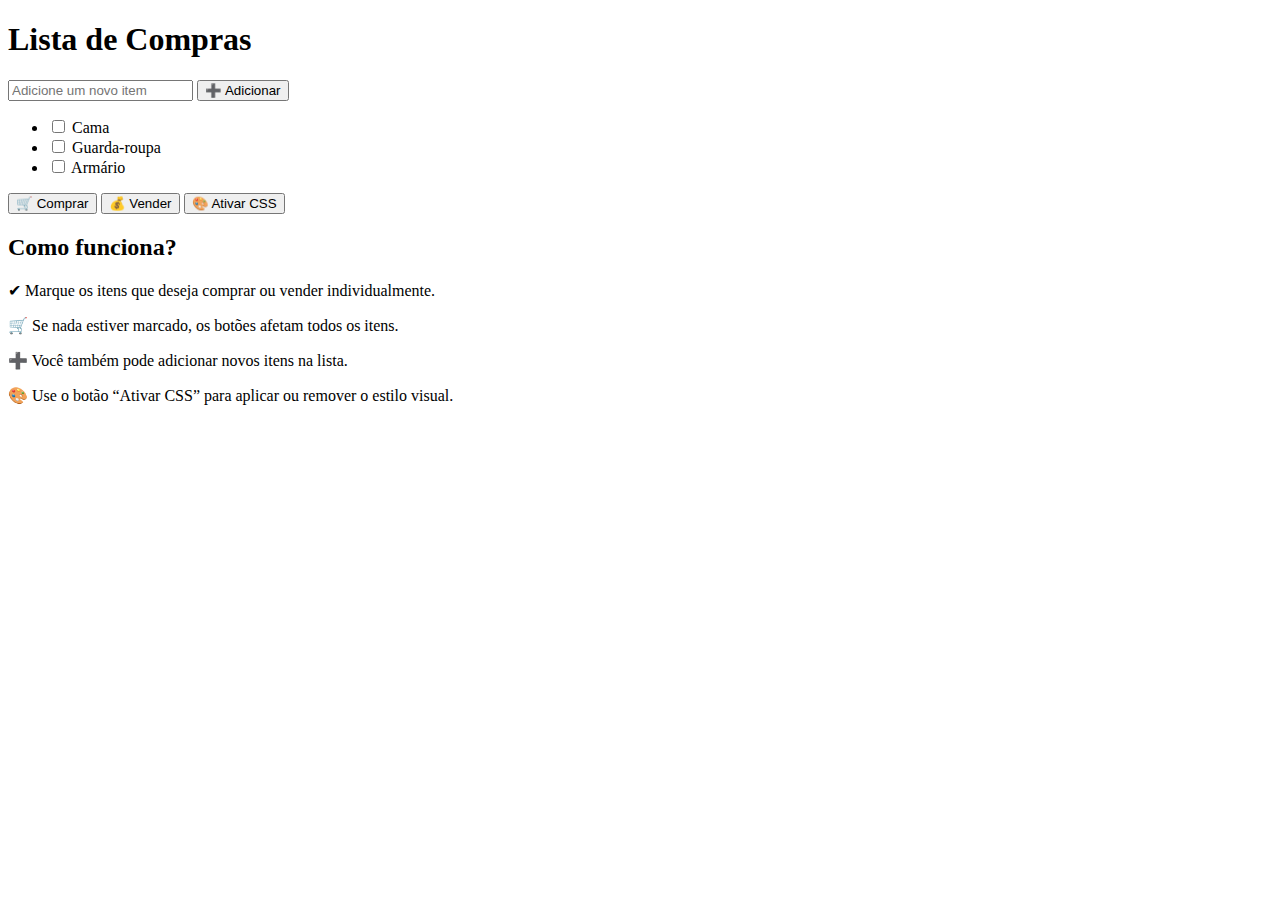
<file: index.html>
<!DOCTYPE html>
<html lang="pt-BR">
<head>
  <meta charset="UTF-8" />
  <meta name="viewport" content="width=device-width, initial-scale=1" />
  <title>Lista de Compras Interativa</title>
  <link rel="stylesheet" href="style.css" id="main-css" />
</head>
<body>
  <h1>Lista de Compras</h1>

  <div class="input-add">
    <input type="text" id="newItemInput" placeholder="Adicione um novo item" />
    <button id="addItemBtn">➕ Adicionar</button>
  </div>

  <ul id="itemList">
    <li data-original="Cama" data-converted="false">
      <label><input type="checkbox" class="item-checkbox" /> Cama</label>
    </li>
    <li data-original="Guarda-roupa" data-converted="false">
      <label><input type="checkbox" class="item-checkbox" /> Guarda-roupa</label>
    </li>
    <li data-original="Armário" data-converted="false">
      <label><input type="checkbox" class="item-checkbox" /> Armário</label>
    </li>
  </ul>

  <div class="controls">
    <button id="converteBtn">🛒 Comprar</button>
    <button id="resetBtn">💰 Vender</button>
    <button id="toggleCssBtn">🎨 Ativar CSS</button>
  </div>

  <div class="explanation">
    <h2>Como funciona?</h2>
    <p>✔ Marque os itens que deseja comprar ou vender individualmente.</p>
    <p>🛒 Se nada estiver marcado, os botões afetam todos os itens.</p>
    <p>➕ Você também pode adicionar novos itens na lista.</p>
    <p>🎨 Use o botão “Ativar CSS” para aplicar ou remover o estilo visual.</p>
  </div>

  <script src="script.js"></script>
</body>
</html>
</file>
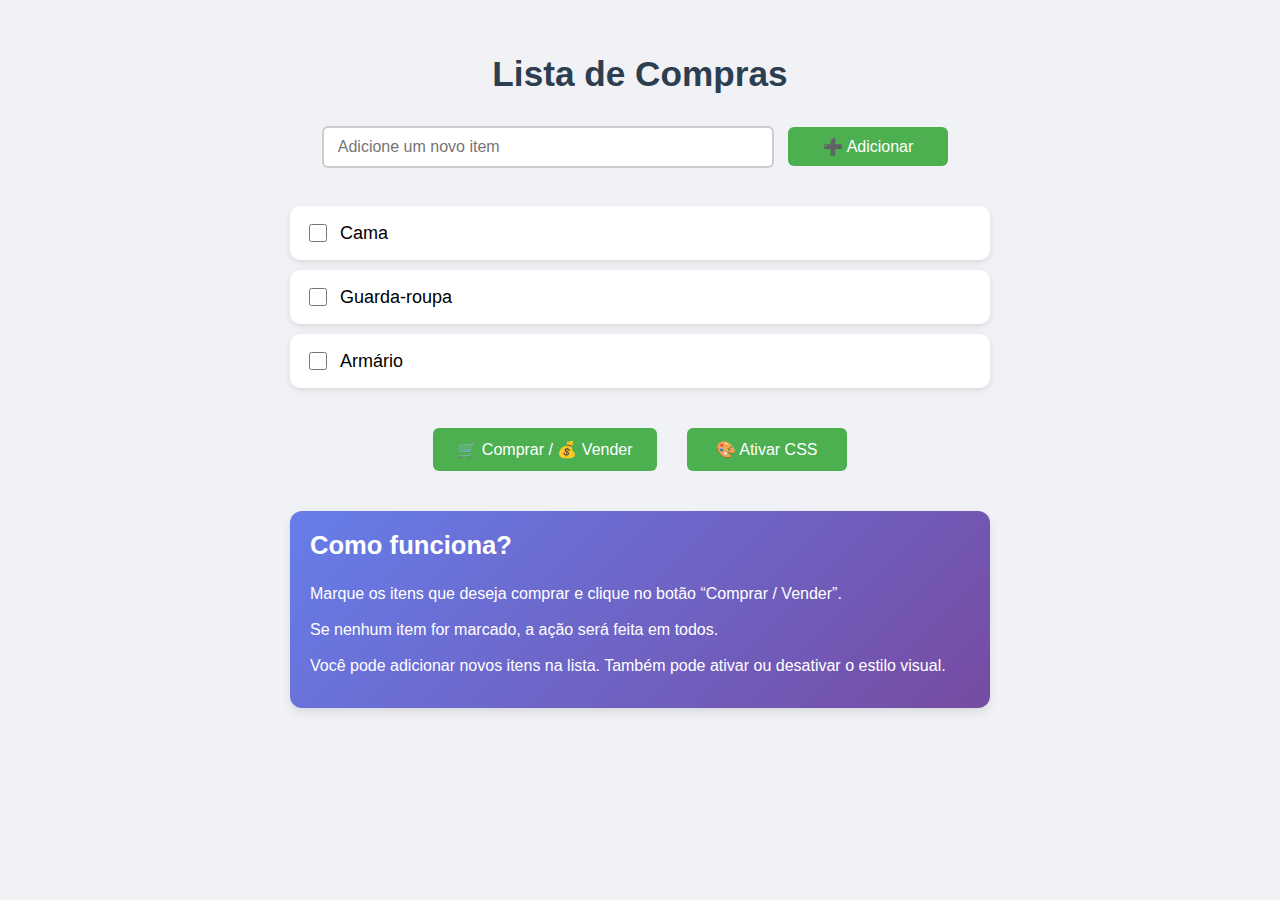
<file: Site aula/index.html>
<!DOCTYPE html> 
<html lang="pt-BR"> 
<head> 
  <meta charset="UTF-8" /> 
  <meta name="viewport" content="width=device-width, initial-scale=1" /> 
  <title>Lista de Compras Interativa</title> 
  <style> 
    body { 
      font-family: 'Segoe UI', Tahoma, Geneva, Verdana, sans-serif; 
      max-width: 700px; 
      margin: 0 auto; 
      padding: 30px 20px; 
      background-color: #f0f2f5; 
      transition: background 0.8s ease; 
    } 

    .css-activation { 
      animation: cssActivation 1.2s ease-out; 
    } 

    @keyframes cssActivation { 
      0% { 
        opacity: 0; 
        transform: scale(0.95); 
        filter: blur(6px); 
      } 
      100% { 
        opacity: 1; 
        transform: scale(1); 
        filter: blur(0); 
      } 
    } 

    h1 { 
      color: #2c3e50; 
      text-align: center; 
      font-size: 2.2em; 
    } 

    .input-add { 
      text-align: center; 
      margin-bottom: 30px; 
    } 

    .input-add input[type="text"] { 
      width: 60%; 
      padding: 10px 14px; 
      font-size: 16px; 
      border: 2px solid #ccc; 
      border-radius: 6px; 
      transition: border-color 0.3s, box-shadow 0.3s; 
    } 

    .input-add input[type="text"]:focus { 
      outline: none; 
      border-color: #4caf50; 
      box-shadow: 0 0 6px rgba(76, 175, 80, 0.3); 
    } 

    .input-add button { 
      margin-left: 10px; 
      padding: 10px 18px; 
      font-size: 16px; 
      background-color: #4caf50; 
      border: none; 
      border-radius: 6px; 
      color: white; 
      cursor: pointer; 
      transition: background-color 0.3s; 
    } 

    .input-add button:hover { 
      background-color: #388e3c; 
    } 

    ul { 
      list-style: none; 
      padding: 0; 
    } 

    li { 
      background: white; 
      margin: 10px 0; 
      padding: 15px; 
      border-radius: 10px; 
      box-shadow: 0 2px 6px rgba(0, 0, 0, 0.1); 
      font-size: 18px; 
      transition: all 0.3s ease; 
    } 

    li:hover { 
      transform: translateY(-3px); 
      box-shadow: 0 5px 12px rgba(0, 0, 0, 0.15); 
    } 

    li label { 
      cursor: pointer; 
      display: flex; 
      align-items: center; 
      gap: 10px; 
    } 

    .item-checkbox { 
      width: 18px; 
      height: 18px; 
      cursor: pointer; 
    } 

    .buying-animation { 
      animation: buyingPulse 0.5s ease-in-out, rainbow 2s linear infinite; 
      background: linear-gradient(45deg, #ff6b6b, #ffd93d, #6bcf7f, #4d94ff); 
      background-size: 300% 300%; 
    } 

    @keyframes buyingPulse { 
      0% { transform: scale(1); } 
      50% { transform: scale(1.1); } 
      100% { transform: scale(1); } 
    } 

    @keyframes rainbow { 
      0% { background-position: 0% 50%; } 
      50% { background-position: 100% 50%; } 
      100% { background-position: 0% 50%; } 
    } 

    .converted { 
      font-size: 26px; 
      text-align: center; 
      animation: emojiPop 0.5s ease-out; 
    } 

    @keyframes emojiPop { 
      0% { 
        transform: scale(0) rotate(180deg); 
        opacity: 0; 
      } 
      70% { 
        transform: scale(1.2) rotate(-10deg); 
        opacity: 1; 
      } 
      100% { 
        transform: scale(1) rotate(0deg); 
        opacity: 1; 
      } 
    } 

    .sell-animation { 
      animation: sellAnimation 0.5s ease-in-out; 
    } 

    @keyframes sellAnimation { 
      0% { opacity: 1; transform: scale(1); } 
      50% { opacity: 0.3; transform: scale(0.7) rotate(15deg); } 
      100% { opacity: 0; transform: scale(0) rotate(-15deg); } 
    } 

    button { 
      background-color: #4CAF50; 
      color: white; 
      padding: 12px 24px; 
      border: none; 
      border-radius: 6px; 
      cursor: pointer; 
      font-size: 16px; 
      margin: 10px; 
      transition: background-color 0.3s; 
      min-width: 160px; 
    } 

    button:hover:not(:disabled) { 
      background-color: #388e3c; 
    } 

    button:disabled { 
      background-color: #a5d6a7; 
      cursor: not-allowed; 
    } 

    .controls { 
      text-align: center; 
      display: flex; 
      justify-content: center; 
      flex-wrap: wrap; 
      gap: 10px; 
      margin-top: 30px; 
    } 

    .explanation { 
      background: linear-gradient(135deg, #667eea, #764ba2); 
      color: white; 
      padding: 20px; 
      border-radius: 12px; 
      margin-top: 30px; 
      box-shadow: 0 4px 10px rgba(0, 0, 0, 0.1); 
    } 

    .explanation h2 { 
      margin-top: 0; 
      font-size: 1.6em; 
    } 

    .explanation p { 
      margin: 10px 0; 
      line-height: 1.6; 
    } 

    .no-css-warning { 
      background: #ff6b6b; 
      color: white; 
      padding: 10px; 
      border-radius: 6px; 
      margin: 15px 0; 
      text-align: center; 
      font-weight: bold; 
    } 
  </style> 
</head> 
<body> 
  <h1>Lista de Compras</h1> 

  <div class="input-add"> 
    <input type="text" id="newItemInput" placeholder="Adicione um novo item" /> 
    <button id="addItemBtn" title="Adicionar item">➕ Adicionar</button> 
  </div> 

  <ul id="itemList"> 
    <li data-original="Cama"><label><input type="checkbox" class="item-checkbox" /> Cama</label></li> 
    <li data-original="Guarda-roupa"><label><input type="checkbox" class="item-checkbox" /> Guarda-roupa</label></li> 
    <li data-original="Armário"><label><input type="checkbox" class="item-checkbox" /> Armário</label></li> 
  </ul> 

  <div class="controls"> 
    <button id="actionBtn" title="Comprar ou vender itens">🛒 Comprar / 💰 Vender</button> 
    <button id="toggleCssBtn" title="Ativar ou desativar CSS">🎨 Ativar CSS</button> 
  </div> 

  <div class="explanation"> 
    <h2>Como funciona?</h2> 
    <p>Marque os itens que deseja comprar e clique no botão “Comprar / Vender”.</p> 
    <p>Se nenhum item for marcado, a ação será feita em todos.</p> 
    <p>Você pode adicionar novos itens na lista. Também pode ativar ou desativar o estilo visual.</p> 
  </div> 

  <script> 
    document.addEventListener("DOMContentLoaded", () => { 
      let cssEnabled = false; 
      let isConverted = false; 

      const emojiMap = { 
        'cama': '🛏️', 
        'guarda-roupa': '🚪', 
        'armário': '🗄️', 
        'armario': '🗄️', 
        'sapato': '👞', 
        'chave': '🔑', 
        'livro': '📚', 
        'mesa': '🪑' 
      }; 

      const styleTag = document.querySelector('style'); 
      const toggleCssBtn = document.getElementById('toggleCssBtn'); 
      const actionBtn = document.getElementById('actionBtn'); 
      const addItemBtn = document.getElementById('addItemBtn'); 
      const newItemInput = document.getElementById('newItemInput'); 
      const itemList = document.getElementById('itemList'); 

      function toggleCSS() { 
        cssEnabled = !cssEnabled; 
        if (cssEnabled) { 
          document.body.classList.add('css-activation'); 
          toggleCssBtn.textContent = '🎨 Desativar CSS'; 
        } else { 
          document.body.classList.remove('css-activation'); 
          toggleCssBtn.textContent = '🎨 Ativar CSS'; 
        } 
      } 

      function createListItem(text) { 
        const li = document.createElement('li'); 
        li.setAttribute('data-original', text); 
        const label = document.createElement('label'); 
        const checkbox = document.createElement('input'); 
        checkbox.type = 'checkbox'; 
        checkbox.className = 'item-checkbox'; 
        label.appendChild(checkbox); 
        label.appendChild(document.createTextNode(' ' + text)); 
        li.appendChild(label); 
        return li; 
      } 

      function addItem() { 
        const text = newItemInput.value.trim(); 
        if (!text) return alert('Digite o nome do item.'); 
        const li = createListItem(text); 
        itemList.appendChild(li); 
        newItemInput.value = ''; 
      } 

      function convertItemToEmoji(li) { 
        return new Promise(resolve => { 
          li.classList.add('buying-animation'); 
          setTimeout(() => { 
            const originalText = li.getAttribute('data-original'); 
            const lowerText = originalText.toLowerCase().trim(); 
            const emoji = emojiMap[lowerText] || originalText; 
            li.innerHTML = emoji; 
            li.classList.remove('buying-animation'); 
            li.classList.add('converted'); 
            resolve(); 
          }, 600); 
        }); 
      } 

      function revertItem(li) { 
        li.classList.add('sell-animation'); 
        setTimeout(() => { 
          const originalText = li.getAttribute('data-original'); 
          li.innerHTML = `<label><input type="checkbox" class="item-checkbox" /> ${originalText}</label>`; 
          li.classList.remove('converted', 'sell-animation'); 
        }, 600); 
      } 

      async function handleAction() { 
        const selected = [...itemList.querySelectorAll('.item-checkbox:checked')].map(cb => cb.closest('li')); 
        const items = selected.length > 0 ? selected : [...itemList.children]; 

        if (!isConverted) { 
          isConverted = true; 
          for (const li of items) await convertItemToEmoji(li); 
        } else { 
          isConverted = false; 
          for (const li of items) revertItem(li); 
        } 
      } 

      toggleCssBtn.addEventListener('click', toggleCSS); 
      actionBtn.addEventListener('click', handleAction); 
      addItemBtn.addEventListener('click', addItem); 
      newItemInput.addEventListener('keydown', e => { if (e.key === 'Enter') addItem(); }); 
    }); 
  </script> 
</body> 
</html>
</file>
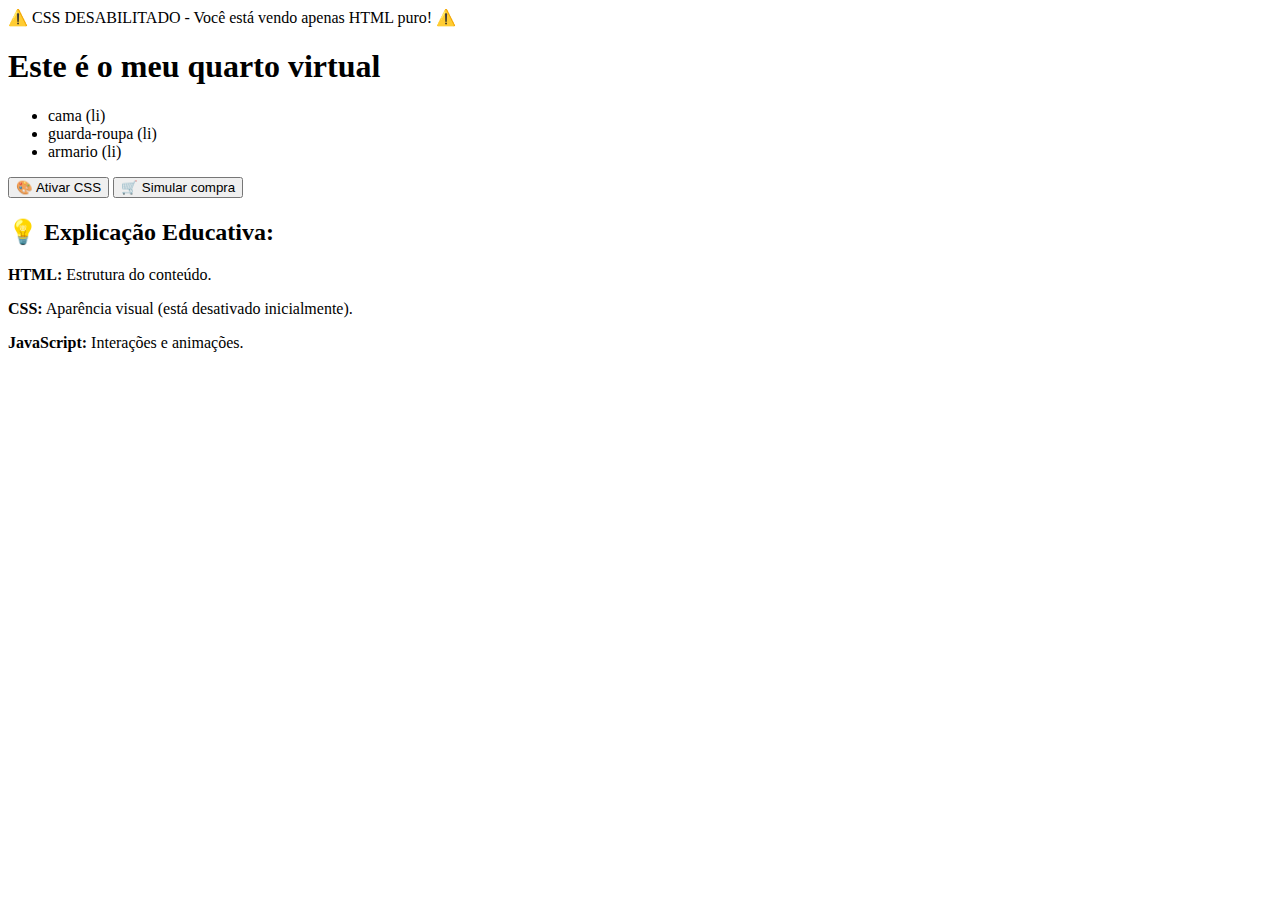
<file: Site aula/site.html>
<!DOCTYPE html>
<html lang="pt-BR">
<head>
  <meta charset="UTF-8" />
  <meta name="viewport" content="width=device-width, initial-scale=1.0"/>
  <title>Meu Quarto Virtual</title>
  <!-- CSS externo, desativado por padrão -->
  <link rel="stylesheet" href="style.css" id="main-css" disabled>
</head>
<body>
  <noscript>
    <div style="background: #ff6b6b; color: white; padding: 10px; text-align: center;">
      ⚠️ JavaScript está desabilitado - os botões não funcionarão! ⚠️
    </div>
  </noscript>

  <div id="css-warning" class="no-css-warning">
    ⚠️ CSS DESABILITADO - Você está vendo apenas HTML puro! ⚠️
  </div>

  <h1>Este é o meu quarto virtual</h1>
  <ul>
    <li class="cama" data-original="cama (li)">cama (li)</li>
    <li class="guarda-roupa" data-original="guarda-roupa (li)">guarda-roupa (li)</li>
    <li class="armario" data-original="armario (li)">armario (li)</li>
  </ul>

  <div class="controls">
    <button id="toggleCssBtn" title="Ativar ou desativar o CSS">🎨 Ativar CSS</button>
    <button id="converteBtn">🛒 Simular compra</button>
    <button id="resetBtn" style="display: none;">↩️ Voltar ao original</button>
  </div>

  <div class="explanation">
    <h2>💡 Explicação Educativa:</h2>
    <p><strong>HTML:</strong> Estrutura do conteúdo.</p>
    <p><strong>CSS:</strong> Aparência visual (está desativado inicialmente).</p>
    <p><strong>JavaScript:</strong> Interações e animações.</p>
  </div>

 <script src="script.js"></script>
</body>
</html>
</file>
<file: style.css>
/* Estrutura base */
body {
  font-family: 'Segoe UI', Tahoma, Geneva, Verdana, sans-serif;
  max-width: 700px;
  margin: 0 auto;
  padding: 30px 20px;
  background-color: #f0f2f5;
  transition: background 0.8s ease;
}

/* Animação de ativação CSS */
.css-activation {
  animation: cssActivation 1.2s ease-out;
}

@keyframes cssActivation {
  0% {
    opacity: 0;
    transform: scale(0.95);
    filter: blur(6px);
  }
  100% {
    opacity: 1;
    transform: scale(1);
    filter: blur(0);
  }
}

/* Título */
h1 {
  color: #2c3e50;
  text-align: center;
  font-size: 2.2em;
}

/* Seção de input */
.input-add {
  text-align: center;
  margin-bottom: 30px;
}

.input-add input[type="text"] {
  width: 60%;
  padding: 10px 14px;
  font-size: 16px;
  border: 2px solid #ccc;
  border-radius: 6px;
  transition: border-color 0.3s, box-shadow 0.3s;
}

.input-add input[type="text"]:focus {
  outline: none;
  border-color: #4caf50;
  box-shadow: 0 0 6px rgba(76, 175, 80, 0.3);
}

.input-add button {
  margin-left: 10px;
  padding: 10px 18px;
  font-size: 16px;
  background-color: #4caf50;
  border: none;
  border-radius: 6px;
  color: white;
  cursor: pointer;
  transition: background-color 0.3s;
}

.input-add button:hover {
  background-color: #388e3c;
}

/* Lista de itens */
ul {
  list-style: none;
  padding: 0;
}

li {
  background: white;
  margin: 10px 0;
  padding: 15px;
  border-radius: 10px;
  box-shadow: 0 2px 6px rgba(0, 0, 0, 0.1);
  font-size: 18px;
  transition: all 0.3s ease;
}

li:hover {
  transform: translateY(-3px);
  box-shadow: 0 5px 12px rgba(0, 0, 0, 0.15);
}

li label {
  cursor: pointer;
  display: flex;
  align-items: center;
  gap: 10px;
}

/* Checkbox */
.item-checkbox {
  width: 18px;
  height: 18px;
  cursor: pointer;
}

/* Animações */
.buying-animation {
  animation: buyingPulse 0.5s ease-in-out, rainbow 2s linear infinite;
  background: linear-gradient(45deg, #ff6b6b, #ffd93d, #6bcf7f, #4d94ff);
  background-size: 300% 300%;
}

@keyframes buyingPulse {
  0% { transform: scale(1); }
  50% { transform: scale(1.1); }
  100% { transform: scale(1); }
}

@keyframes rainbow {
  0% { background-position: 0% 50%; }
  50% { background-position: 100% 50%; }
  100% { background-position: 0% 50%; }
}

.converted {
  font-size: 26px;
  text-align: center;
  animation: emojiPop 0.5s ease-out;
}

@keyframes emojiPop {
  0% {
    transform: scale(0) rotate(180deg);
    opacity: 0;
  }
  70% {
    transform: scale(1.2) rotate(-10deg);
    opacity: 1;
  }
  100% {
    transform: scale(1) rotate(0deg);
    opacity: 1;
  }
}

.sell-animation {
  animation: sellAnimation 0.5s ease-in-out;
}

@keyframes sellAnimation {
  0% { opacity: 1; transform: scale(1); }
  50% { opacity: 0.3; transform: scale(0.7) rotate(15deg); }
  100% { opacity: 0; transform: scale(0) rotate(-15deg); }
}

/* Botões */
button {
  background-color: #4CAF50;
  color: white;
  padding: 12px 24px;
  border: none;
  border-radius: 6px;
  cursor: pointer;
  font-size: 16px;
  margin: 10px;
  transition: background-color 0.3s;
  min-width: 160px;
}

button:hover:not(:disabled) {
  background-color: #388e3c;
}

button:disabled {
  background-color: #a5d6a7;
  cursor: not-allowed;
}

/* Controles */
.controls {
  text-align: center;
  display: flex;
  justify-content: center;
  flex-wrap: wrap;
  gap: 10px;
  margin-top: 30px;
}

/* Seção explicativa */
.explanation {
  background: linear-gradient(135deg, #667eea, #764ba2);
  color: white;
  padding: 20px;
  border-radius: 12px;
  margin-top: 30px;
  box-shadow: 0 4px 10px rgba(0, 0, 0, 0.1);
}

.explanation h2 {
  margin-top: 0;
  font-size: 1.6em;
}

.explanation p {
  margin: 10px 0;
  line-height: 1.6;
}

/* Aviso quando CSS está desabilitado */
.no-css-warning {
  background: #ff6b6b;
  color: white;
  padding: 10px;
  border-radius: 6px;
  margin: 15px 0;
  text-align: center;
  font-weight: bold;
}
</file>
<file: Site aula/style.css>
.item1 {
    color:aqua ;
}
.item2 {
    color: blue;
}
.item3 {
    color: yellowgreen;
}
</file>
